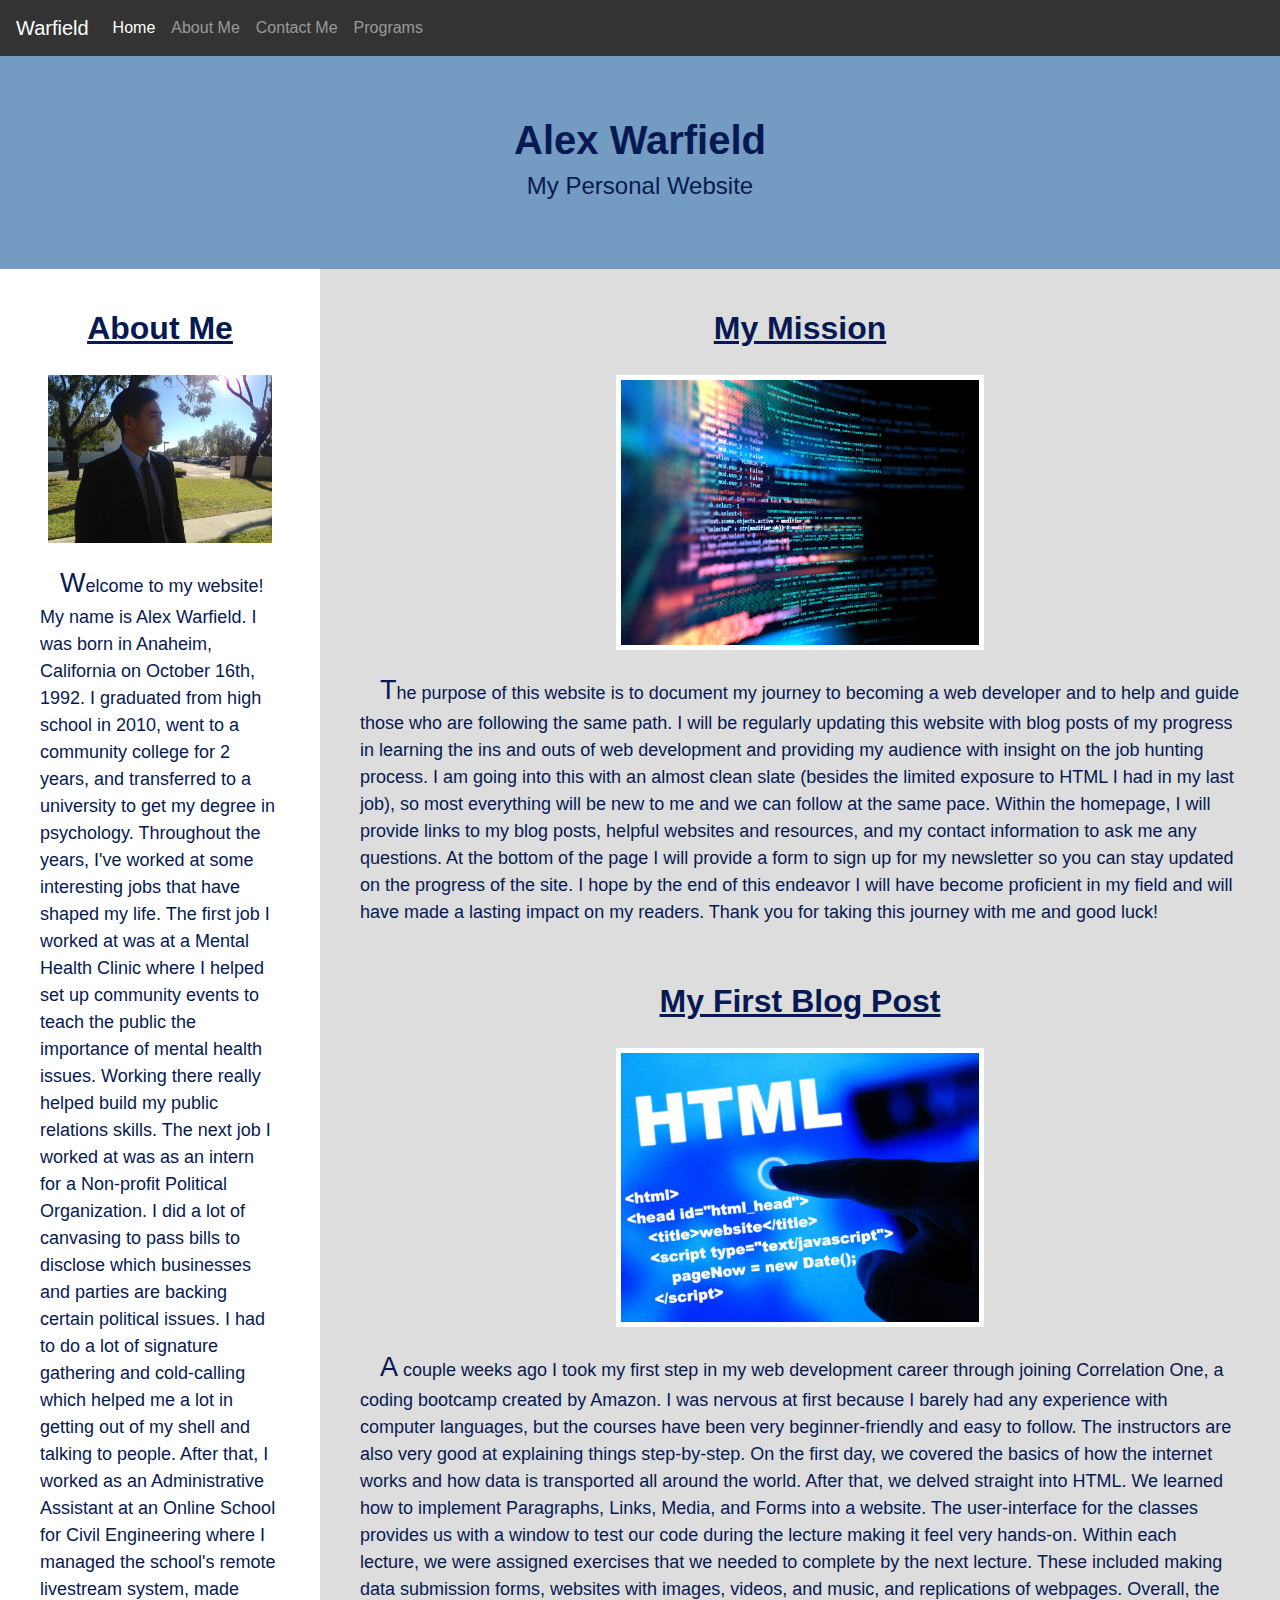
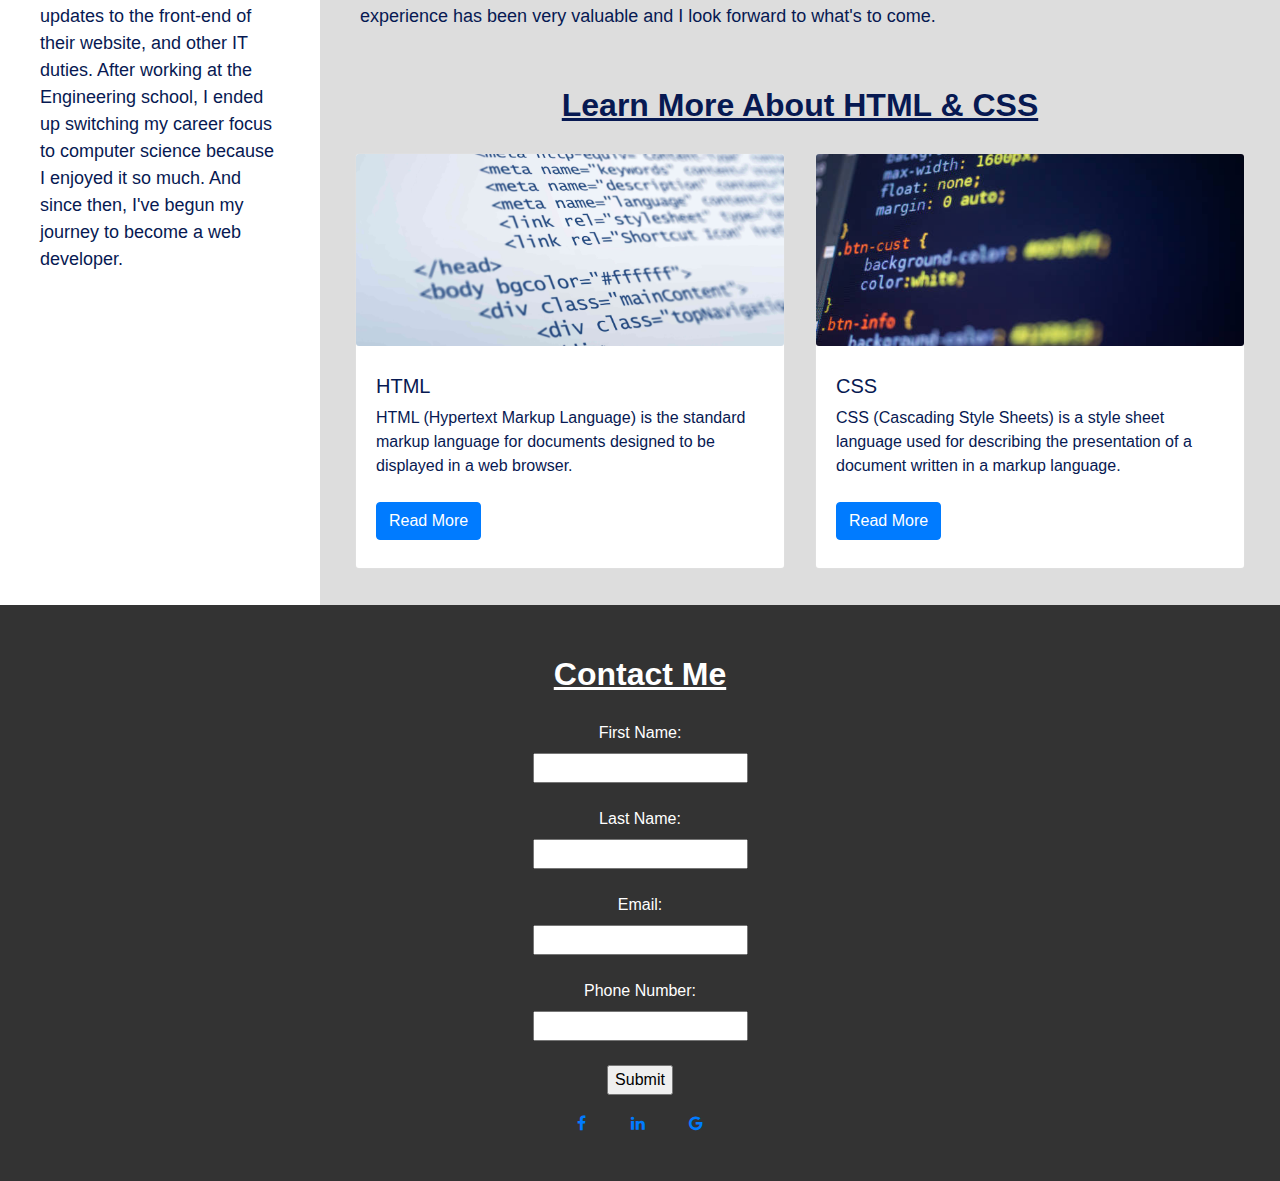
<file: index.html>
<!DOCTYPE html>
<html lang="en">
<head>
  <meta charset="UTF-8">
  <meta name="viewport" content="width=device-width, initial-scale=1.0">
  <title>My Personal Website</title>
  <link rel="stylesheet" href="https://cdn.jsdelivr.net/npm/bootstrap@4.0.0/dist/css/bootstrap.min.css" integrity="sha384-Gn5384xqQ1aoWXA+058RXPxPg6fy4IWvTNh0E263XmFcJlSAwiGgFAW/dAiS6JXm" crossorigin="anonymous">
  <link rel="stylesheet" href="https://cdnjs.cloudflare.com/ajax/libs/font-awesome/4.7.0/css/font-awesome.min.css">
  <link rel="stylesheet" href="css/style.css">
</head>
<body>
  <nav class="navbar navbar-expand-sm navbar-dark">
    <a class="navbar-brand" href="#">Warfield</a>
    <button class="navbar-toggler" type="button" data-toggle="collapse" data-target="#navbarSupportedContent" aria-controls="navbarSupportedContent" aria-expanded="false" aria-label="Toggle navigation">
      <span class="navbar-toggler-icon"></span>
    </button>
    <div class="collapse navbar-collapse" id="navbarSupportedContent">
      <ul class="navbar-nav mr-auto">
        <li class="nav-item active">
          <a class="nav-link" href="#">Home</a>
        </li>
        <li class="nav-item">
          <a class="nav-link" href="about-me.html">About Me</a>
        </li>
        <li class="nav-item">
          <a class="nav-link" href="contact-me.html">Contact Me</a>
        </li>
        <li class="nav-item">
          <a class="nav-link" href="programs.html">Programs</a>
        </li>
      </ul>
    </div>
  </nav>

	<div class="header">
    <h1>Alex Warfield</h1>
    <h4>My Personal Website</h4>
  </div>
  
  <div class="content">
    <div class="l-side">
      <h2>About Me</h2>
      <img src="media/IMG_1481.jpg" alt="Alex Warfield" class="l-side-img">
      <p class="main-text">
        Welcome to my website! My name is Alex Warfield. I was born in Anaheim, California on October 16th, 1992. I graduated from high school in 2010, went to a community college for 2 years, and transferred to a university to get my degree in psychology. Throughout the years, I've worked at some interesting jobs that have shaped my life. The first job I worked at was at a Mental Health Clinic where I helped set up community events to teach the public the importance of mental health issues. Working there really helped build my public relations skills. The next job I worked at was as an intern for a Non-profit Political Organization. I did a lot of canvasing to pass bills to disclose which businesses and parties are backing certain political issues. I had to do a lot of signature gathering and cold-calling which helped me a lot in getting out of my shell and talking to people. After that, I worked as an Administrative Assistant at an Online School for Civil Engineering where I managed the school's remote livestream system, made updates to the front-end of their website, and other IT duties. After working at the Engineering school, I ended up switching my career focus to computer science because I enjoyed it so much. And since then, I've begun my journey to become a web developer.
      </p>
    </div>
    <div class="r-side">
      <h2>My Mission</h2>
      <img src="media/istockphoto-1224500457-612x612.jpeg" alt="Coding" class="r-side-img">
      <p class="main-text">
        The purpose of this website is to document my journey to becoming a web developer and to help and guide those who are following the same path. I will be regularly updating this website with blog posts of my progress in learning the ins and outs of web development and providing my audience with insight on the job hunting process. I am going into this with an almost clean slate (besides the limited exposure to HTML I had in my last job), so most everything will be new to me and we can follow at the same pace. Within the homepage, I will provide links to my blog posts, helpful websites and resources, and my contact information to ask me any questions. At the bottom of the page I will provide a form to sign up for my newsletter so you can stay updated on the progress of the site. I hope by the end of this endeavor I will have become proficient in my field and will have made a lasting impact on my readers. Thank you for taking this journey with me and good luck!
      </p>
      <h2>My First Blog Post</h2>
      <img src="media/html_img.jpeg" alt="HTML" class="r-side-img">
      <p class="main-text">
        A couple weeks ago I took my first step in my web development career through joining Correlation One, a coding bootcamp created by Amazon. I was nervous at first because I barely had any experience with computer languages, but the courses have been very beginner-friendly and easy to follow. The instructors are also very good at explaining things step-by-step. On the first day, we covered the basics of how the internet works and how data is transported all around the world. After that, we delved straight into HTML. We learned how to implement Paragraphs, Links, Media, and Forms into a website. The user-interface for the classes provides us with a window to test our code during the lecture making it feel very hands-on. Within each lecture, we were assigned exercises that we needed to complete by the next lecture. These included making data submission forms, websites with images, videos, and music, and replications of webpages. Overall, the experience has been very valuable and I look forward to what's to come.
      </p>
      <h2>Learn More About HTML & CSS</h2>
      <div class="container">
        <div class="row">
          <div class="col-md-6 mb-2">
            <div class="card mb-2">
              <img src="media/html-code.jpeg" alt="HTML Code" class="card-img">
              <div class="card-body d-grid gap-2">
                <h5 class="card-title mt-2 mb-2">HTML</h5>
                <p class="card-text">HTML (Hypertext Markup Language) is the standard markup language for documents designed to be displayed in a web browser.</p>
                <a href="https://www.w3schools.com/html/default.asp" type="button" class="btn btn-primary mt-2 mb-2">Read More</a>
              </div>
            </div>
          </div>
          <div class="col-md-6">
            <div class="card mb-2">
              <img src="media/css-code.jpeg" alt="CSS Code" class="card-img">
              <div class="card-body d-grid gap-2">
                <h5 class="card-title mt-2 mb-2">CSS</h5>
                <p class="card-text">CSS (Cascading Style Sheets) is a style sheet language used for describing the presentation of a document written in a markup language.</p>
                <a href="https://www.w3schools.com/css/default.asp" type="button" class="btn btn-primary mt-2 mb-2">Read More</a>
              </div>
            </div>
          </div>
        </div>
      </div>
    </div>
  </div>

  <div class="footer">
    <h2>Contact Me</h2>
    <form action="example.html" name="contact" method="post">
      <label for="fname">First Name:</label><br>
      <input type="text" id="fname" name="fname"><br><br>
      <label for="lname">Last Name:</label><br>
      <input type="text" id="lname" name="lname"><br><br>
      <label for="email">Email:</label><br>
      <input type="email" id="email" name="email"><br><br>
      <label for="phone">Phone Number:</label><br>
      <input type="tel" id="phone" name="phone"><br><br>
      <input type="submit" name="submit" value="Submit">
    </form>
    <a href="https://www.facebook.com/alexander.warfield.3" class="fa fa-facebook" target="blank_"></a>
    <a href="https://www.linkedin.com/in/alexwarfield/" class="fa fa-linkedin" target="blank_"></a>
    <a href="mailto: warfield.alex@gmail.com" class="fa fa-google" target="blank_"></a>
  </div>

  <script src="https://code.jquery.com/jquery-3.2.1.slim.min.js" integrity="sha384-KJ3o2DKtIkvYIK3UENzmM7KCkRr/rE9/Qpg6aAZGJwFDMVNA/GpGFF93hXpG5KkN" crossorigin="anonymous"></script>
  <script src="https://cdn.jsdelivr.net/npm/popper.js@1.12.9/dist/umd/popper.min.js" integrity="sha384-ApNbgh9B+Y1QKtv3Rn7W3mgPxhU9K/ScQsAP7hUibX39j7fakFPskvXusvfa0b4Q" crossorigin="anonymous"></script>
  <script src="https://cdn.jsdelivr.net/npm/bootstrap@4.0.0/dist/js/bootstrap.min.js" integrity="sha384-JZR6Spejh4U02d8jOt6vLEHfe/JQGiRRSQQxSfFWpi1MquVdAyjUar5+76PVCmYl" crossorigin="anonymous"></script>
</body>
</html>
</file>
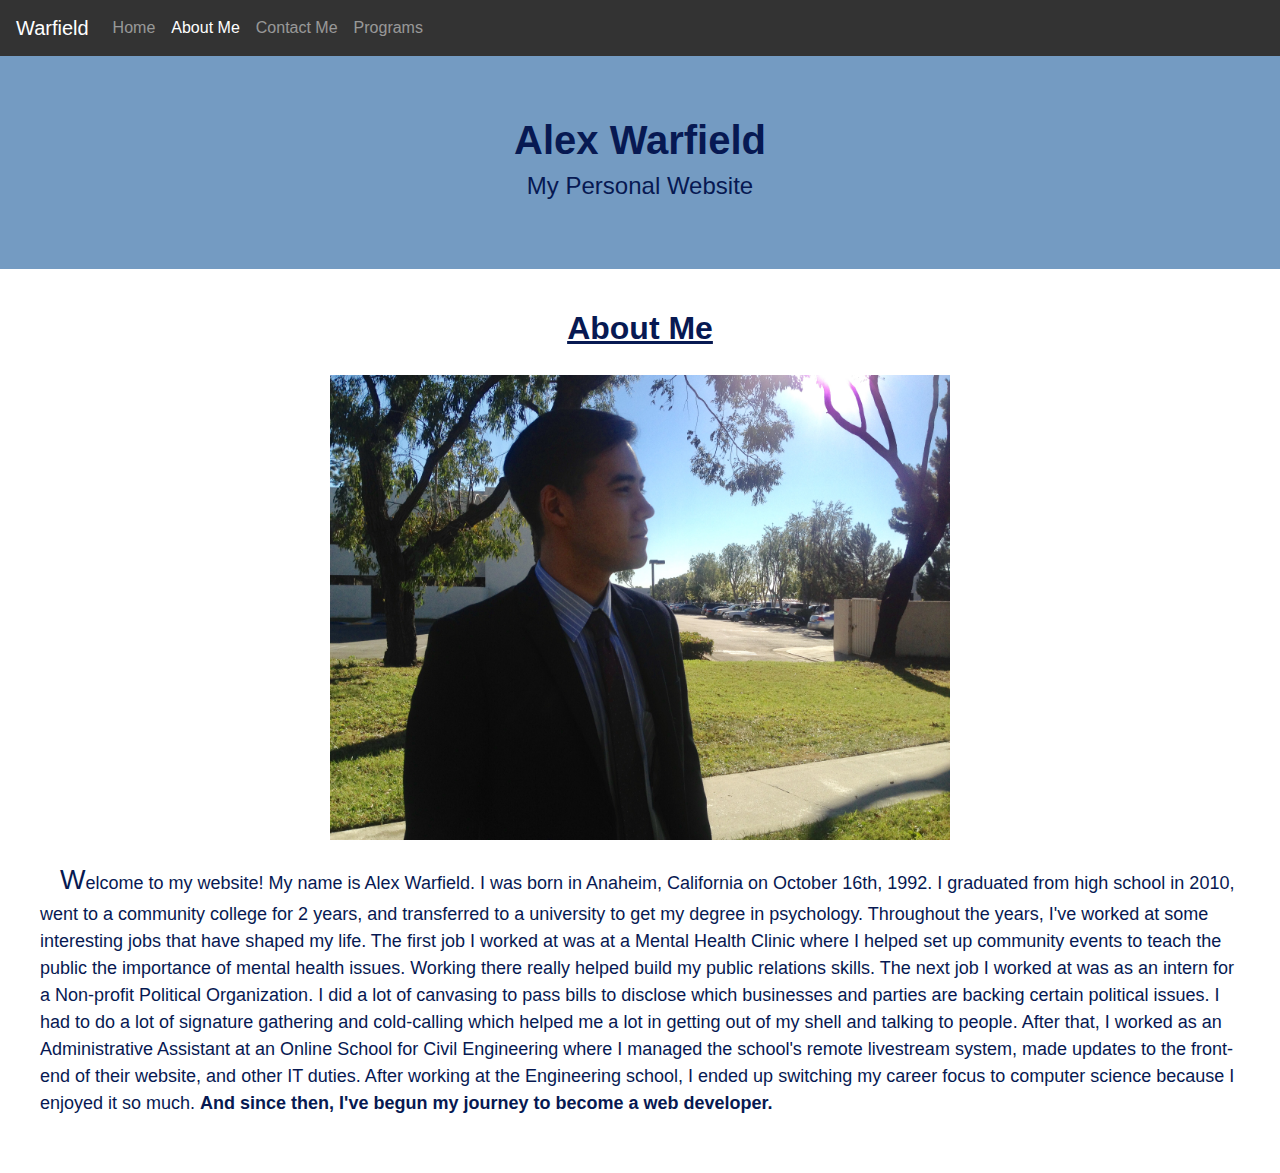
<file: about-me.html>
<!DOCTYPE html>
<html lang="en">
<head>
  <meta charset="UTF-8">
  <meta name="viewport" content="width=device-width, initial-scale=1.0">
  <title>My Personal Website</title>
  <link rel="stylesheet" href="https://cdn.jsdelivr.net/npm/bootstrap@4.0.0/dist/css/bootstrap.min.css" integrity="sha384-Gn5384xqQ1aoWXA+058RXPxPg6fy4IWvTNh0E263XmFcJlSAwiGgFAW/dAiS6JXm" crossorigin="anonymous">
  <link rel="stylesheet" href="https://cdnjs.cloudflare.com/ajax/libs/font-awesome/4.7.0/css/font-awesome.min.css">
  <link rel="stylesheet" href="css/style2.css">
</head>
<body>
  <nav class="navbar navbar-expand-sm navbar-dark">
    <a class="navbar-brand" href="index.html">Warfield</a>
    <button class="navbar-toggler" type="button" data-toggle="collapse" data-target="#navbarSupportedContent" aria-controls="navbarSupportedContent" aria-expanded="false" aria-label="Toggle navigation">
      <span class="navbar-toggler-icon"></span>
    </button>
    <div class="collapse navbar-collapse" id="navbarSupportedContent">
      <ul class="navbar-nav mr-auto">
        <li class="nav-item">
          <a class="nav-link" href="index.html">Home</a>
        </li>
        <li class="nav-item active">
          <a class="nav-link" href="#">About Me</a>
        </li>
        <li class="nav-item">
          <a class="nav-link" href="contact-me.html">Contact Me</a>
        </li>
        <li class="nav-item">
          <a class="nav-link" href="programs.html">Programs</a>
        </li>
      </ul>
    </div>
  </nav>

  <div class="header">
    <h1>Alex Warfield</h1>
    <h4>My Personal Website</h4>
  </div>
  
  <div class="content">
    <h2>About Me</h2>
    <img src="media/IMG_1481.jpg" alt="Alex Warfield" class="l-side-img">
    <p class="main-text">
      Welcome to my website! My name is Alex Warfield. I was born in Anaheim, California on October 16th, 1992. I graduated from high school in 2010, went to a community college for 2 years, and transferred to a university to get my degree in psychology. Throughout the years, I've worked at some interesting jobs that have shaped my life. The first job I worked at was at a Mental Health Clinic where I helped set up community events to teach the public the importance of mental health issues. Working there really helped build my public relations skills. The next job I worked at was as an intern for a Non-profit Political Organization. I did a lot of canvasing to pass bills to disclose which businesses and parties are backing certain political issues. I had to do a lot of signature gathering and cold-calling which helped me a lot in getting out of my shell and talking to people. After that, I worked as an Administrative Assistant at an Online School for Civil Engineering where I managed the school's remote livestream system, made updates to the front-end of their website, and other IT duties. After working at the Engineering school, I ended up switching my career focus to computer science because I enjoyed it so much. <b>And since then, I've begun my journey to become a web developer.</b>
    </p>
  </div>

  <script src="https://code.jquery.com/jquery-3.2.1.slim.min.js" integrity="sha384-KJ3o2DKtIkvYIK3UENzmM7KCkRr/rE9/Qpg6aAZGJwFDMVNA/GpGFF93hXpG5KkN" crossorigin="anonymous"></script>
  <script src="https://cdn.jsdelivr.net/npm/popper.js@1.12.9/dist/umd/popper.min.js" integrity="sha384-ApNbgh9B+Y1QKtv3Rn7W3mgPxhU9K/ScQsAP7hUibX39j7fakFPskvXusvfa0b4Q" crossorigin="anonymous"></script>
  <script src="https://cdn.jsdelivr.net/npm/bootstrap@4.0.0/dist/js/bootstrap.min.js" integrity="sha384-JZR6Spejh4U02d8jOt6vLEHfe/JQGiRRSQQxSfFWpi1MquVdAyjUar5+76PVCmYl" crossorigin="anonymous"></script>
</body>
</html>
</file>
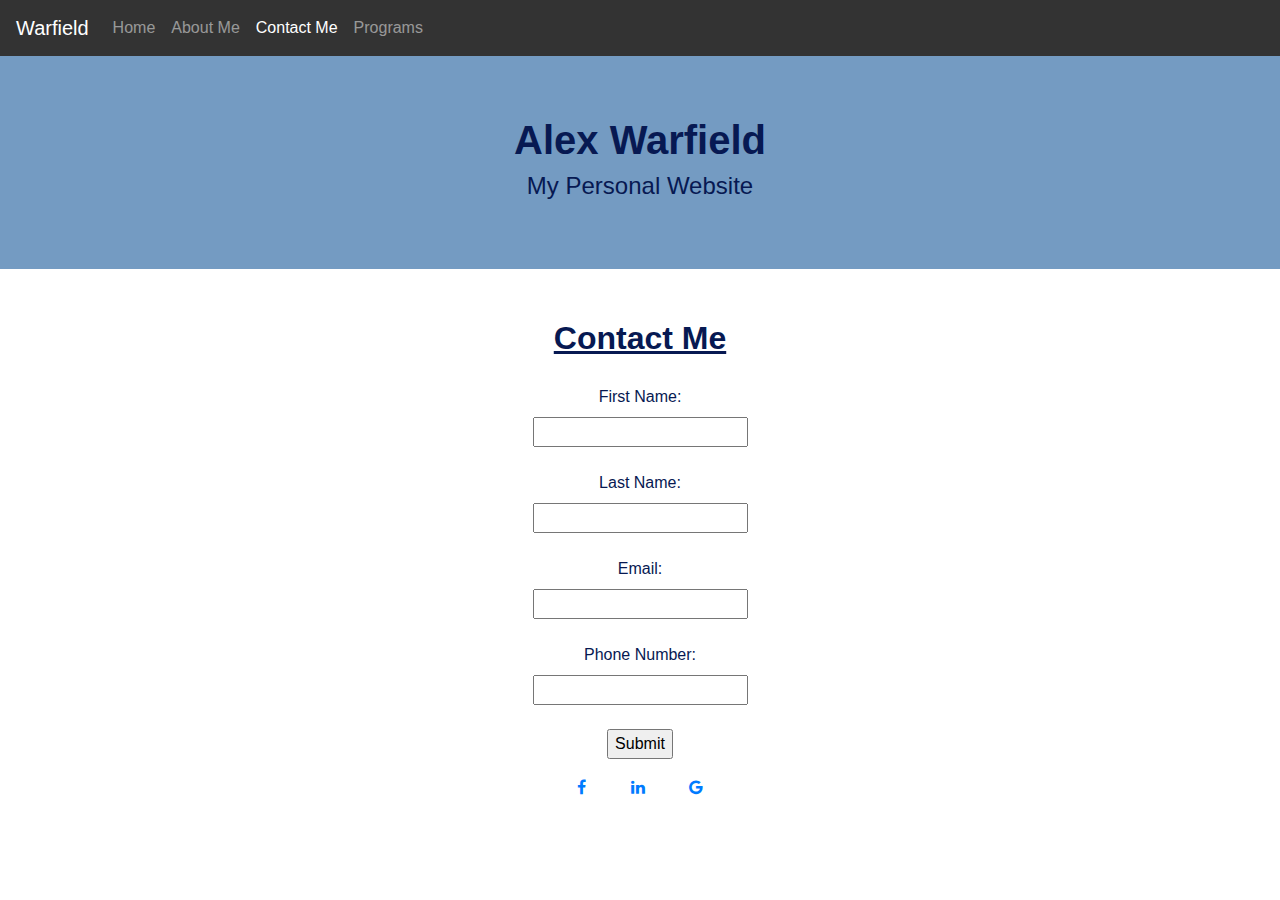
<file: contact-me.html>
<!DOCTYPE html>
<html lang="en">
<head>
  <meta charset="UTF-8">
  <meta name="viewport" content="width=device-width, initial-scale=1.0">
  <title>My Personal Website</title>
  <link rel="stylesheet" href="https://cdn.jsdelivr.net/npm/bootstrap@4.0.0/dist/css/bootstrap.min.css" integrity="sha384-Gn5384xqQ1aoWXA+058RXPxPg6fy4IWvTNh0E263XmFcJlSAwiGgFAW/dAiS6JXm" crossorigin="anonymous">
  <link rel="stylesheet" href="https://cdnjs.cloudflare.com/ajax/libs/font-awesome/4.7.0/css/font-awesome.min.css">
  <link rel="stylesheet" href="css/style3.css">
</head>
<body>
  <nav class="navbar navbar-expand-sm navbar-dark">
    <a class="navbar-brand" href="index.html">Warfield</a>
    <button class="navbar-toggler" type="button" data-toggle="collapse" data-target="#navbarSupportedContent" aria-controls="navbarSupportedContent" aria-expanded="false" aria-label="Toggle navigation">
      <span class="navbar-toggler-icon"></span>
    </button>
    <div class="collapse navbar-collapse" id="navbarSupportedContent">
      <ul class="navbar-nav mr-auto">
        <li class="nav-item">
          <a class="nav-link" href="index.html">Home</a>
        </li>
        <li class="nav-item">
          <a class="nav-link" href="about-me.html">About Me</a>
        </li>
        <li class="nav-item active">
          <a class="nav-link" href="#">Contact Me</a>
        </li>
        <li class="nav-item">
          <a class="nav-link" href="programs.html">Programs</a>
        </li>
      </ul>
    </div>
  </nav>

	<div class="header">
    <h1>Alex Warfield</h1>
    <h4>My Personal Website</h4>
  </div>

  <div class="footer">
    <h2>Contact Me</h2>
    <form action="example.html" name="contact" method="post">
      <label for="fname">First Name:</label><br>
      <input type="text" id="fname" name="fname"><br><br>
      <label for="lname">Last Name:</label><br>
      <input type="text" id="lname" name="lname"><br><br>
      <label for="email">Email:</label><br>
      <input type="email" id="email" name="email"><br><br>
      <label for="phone">Phone Number:</label><br>
      <input type="tel" id="phone" name="phone"><br><br>
      <input type="submit" name="submit" value="Submit">
    </form>
    <a href="https://www.facebook.com/alexander.warfield.3" class="fa fa-facebook" target="blank_"></a>
    <a href="https://www.linkedin.com/in/alexwarfield/" class="fa fa-linkedin" target="blank_"></a>
    <a href="mailto: warfield.alex@gmail.com" class="fa fa-google" target="blank_"></a>
  </div>

  <script src="https://code.jquery.com/jquery-3.2.1.slim.min.js" integrity="sha384-KJ3o2DKtIkvYIK3UENzmM7KCkRr/rE9/Qpg6aAZGJwFDMVNA/GpGFF93hXpG5KkN" crossorigin="anonymous"></script>
  <script src="https://cdn.jsdelivr.net/npm/popper.js@1.12.9/dist/umd/popper.min.js" integrity="sha384-ApNbgh9B+Y1QKtv3Rn7W3mgPxhU9K/ScQsAP7hUibX39j7fakFPskvXusvfa0b4Q" crossorigin="anonymous"></script>
  <script src="https://cdn.jsdelivr.net/npm/bootstrap@4.0.0/dist/js/bootstrap.min.js" integrity="sha384-JZR6Spejh4U02d8jOt6vLEHfe/JQGiRRSQQxSfFWpi1MquVdAyjUar5+76PVCmYl" crossorigin="anonymous"></script>
</body>
</html>
</file>
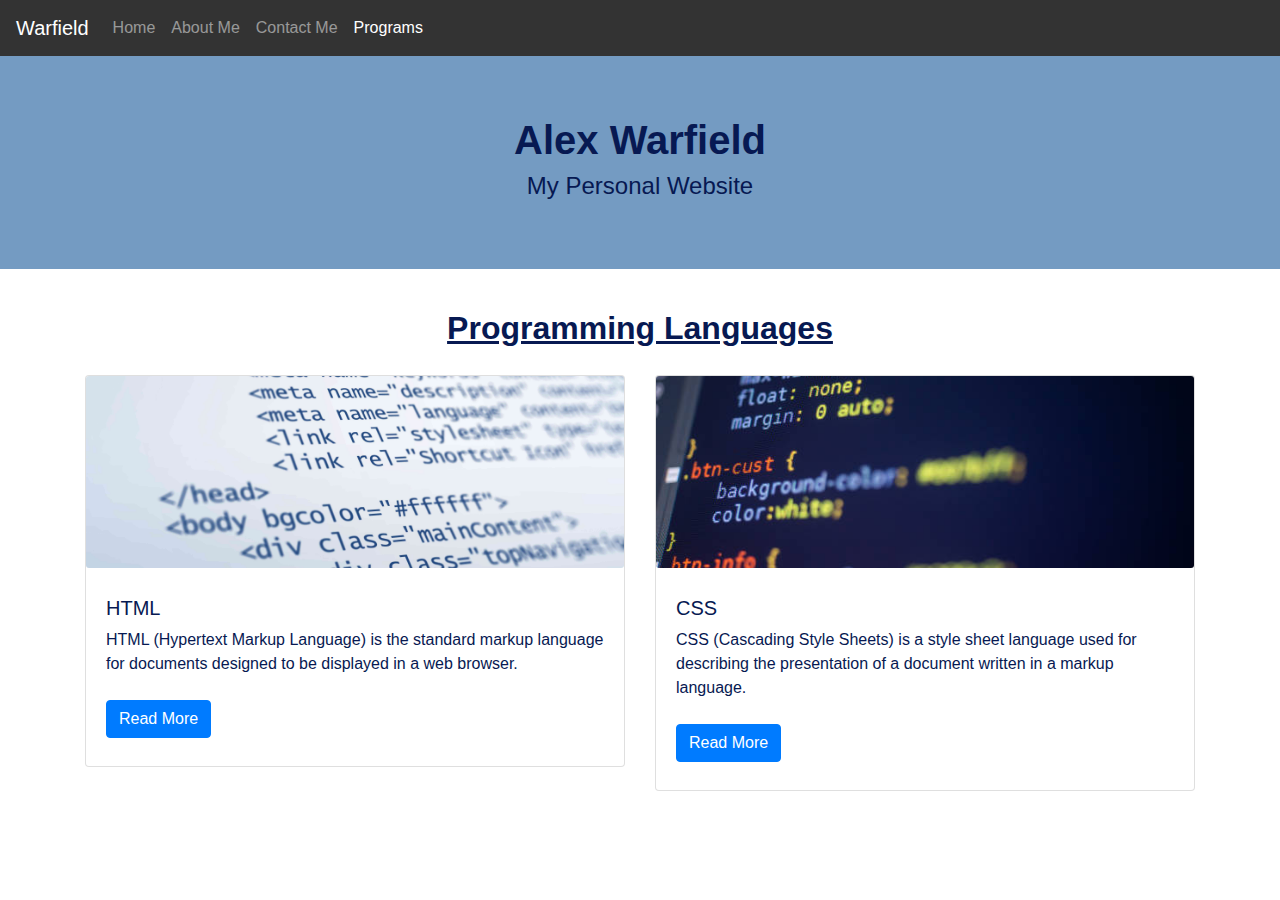
<file: programs.html>
<!DOCTYPE html>
<html lang="en">
<head>
  <meta charset="UTF-8">
  <meta name="viewport" content="width=device-width, initial-scale=1.0">
  <title>My Personal Website</title>
  <link rel="stylesheet" href="https://cdn.jsdelivr.net/npm/bootstrap@4.0.0/dist/css/bootstrap.min.css" integrity="sha384-Gn5384xqQ1aoWXA+058RXPxPg6fy4IWvTNh0E263XmFcJlSAwiGgFAW/dAiS6JXm" crossorigin="anonymous">
  <link rel="stylesheet" href="https://cdnjs.cloudflare.com/ajax/libs/font-awesome/4.7.0/css/font-awesome.min.css">
  <link rel="stylesheet" href="css/style4.css">
</head>
<body>
  <nav class="navbar navbar-expand-sm navbar-dark">
    <a class="navbar-brand" href="index.html">Warfield</a>
    <button class="navbar-toggler" type="button" data-toggle="collapse" data-target="#navbarSupportedContent" aria-controls="navbarSupportedContent" aria-expanded="false" aria-label="Toggle navigation">
      <span class="navbar-toggler-icon"></span>
    </button>
    <div class="collapse navbar-collapse" id="navbarSupportedContent">
      <ul class="navbar-nav mr-auto">
        <li class="nav-item">
          <a class="nav-link" href="index.html">Home</a>
        </li>
        <li class="nav-item">
          <a class="nav-link" href="about-me.html">About Me</a>
        </li>
        <li class="nav-item">
          <a class="nav-link" href="contact-me.html">Contact Me</a>
        </li>
        <li class="nav-item active">
          <a class="nav-link" href="#">Programs</a>
        </li>
      </ul>
    </div>
  </nav>

	<div class="header">
    <h1>Alex Warfield</h1>
    <h4>My Personal Website</h4>
  </div>
  
  <div class="content">
    <h2>Programming Languages</h2>
    <div class="container">
      <div class="row">
        <div class="col-md-6 mb-2">
          <div class="card mb-2">
            <img src="media/html-code.jpeg" alt="HTML Code" class="card-img">
            <div class="card-body d-grid gap-2">
              <h5 class="card-title mt-2 mb-2">HTML</h5>
              <p class="card-text">HTML (Hypertext Markup Language) is the standard markup language for documents designed to be displayed in a web browser.</p>
              <a href="https://www.w3schools.com/html/default.asp" type="button" class="btn btn-primary mt-2 mb-2">Read More</a>
            </div>
          </div>
        </div>
        <div class="col-md-6">
          <div class="card mb-2">
            <img src="media/css-code.jpeg" alt="CSS Code" class="card-img">
            <div class="card-body d-grid gap-2">
              <h5 class="card-title mt-2 mb-2">CSS</h5>
              <p class="card-text">CSS (Cascading Style Sheets) is a style sheet language used for describing the presentation of a document written in a markup language.</p>
              <a href="https://www.w3schools.com/css/default.asp" type="button" class="btn btn-primary mt-2 mb-2">Read More</a>
            </div>
          </div>
        </div>
      </div>
    </div>
  </div>

  <script src="https://code.jquery.com/jquery-3.2.1.slim.min.js" integrity="sha384-KJ3o2DKtIkvYIK3UENzmM7KCkRr/rE9/Qpg6aAZGJwFDMVNA/GpGFF93hXpG5KkN" crossorigin="anonymous"></script>
  <script src="https://cdn.jsdelivr.net/npm/popper.js@1.12.9/dist/umd/popper.min.js" integrity="sha384-ApNbgh9B+Y1QKtv3Rn7W3mgPxhU9K/ScQsAP7hUibX39j7fakFPskvXusvfa0b4Q" crossorigin="anonymous"></script>
  <script src="https://cdn.jsdelivr.net/npm/bootstrap@4.0.0/dist/js/bootstrap.min.js" integrity="sha384-JZR6Spejh4U02d8jOt6vLEHfe/JQGiRRSQQxSfFWpi1MquVdAyjUar5+76PVCmYl" crossorigin="anonymous"></script>
</body>
</html>
</file>
<file: css/style.css>
body {
  font-family: Arial, Helvetica, sans-serif;
  color: #071952;
  margin: 0;
}

.navbar {
  background-color: #333333;
}

.header {
  background-color: #749BC2;
  padding: 60px;
  text-align: center;
}

.content {
  display: flex;
}

.l-side {
  flex: 25%;
  padding: 20px;
  background-color: #ffffff;
}

.r-side {
  flex: 75%;
  padding: 20px; 
  background-color: #ddd;
}

h1 {
  font-weight: bold;
}

h1, h4 {
  animation: fade-in 3s;
}

h2 {
  text-align: center;
  padding: 20px;
  text-decoration: underline;
  font-weight: bold;
}

.main-text {
  text-indent: 20px;
  font-size: 18px;
  padding: 20px;
}

.main-text::first-letter {
  font-size: 150%;
}

.l-side-img {
  display: block;
  margin: auto;
  width: 80%;
}

.r-side-img {
  display: block;
  margin: auto;
  width: 40%;
  border: 5px solid #ffffff;
}

.card-img {
  width: 100%;
  height: 15vw;
  object-fit: cover;
}

.btn:hover {
  background-color: #ddd;
  color: #000;
}

.footer {
  color: #ffffff;
  background-color: #333333;
  padding: 30px;
  text-align: center;
  clear: both;
}

.fa {
  padding: 20px;
}

@keyframes fade-in {
  0% {
    opacity: 0;
  }
  100% {
    opacity: 1;
  }
}

@media screen and (max-width: 650px) {
  .content {
    flex-direction: column;
  }
  .l-side-img, .r-side-img {
    width: 50%;
  }
}
</file>
<file: css/style2.css>
body {
    font-family: Arial, Helvetica, sans-serif;
    color: #071952;
    margin: 0;
  }
  
.navbar {
    background-color: #333333;
  }
  
.header {
    background-color: #749BC2;
    padding: 60px;
    text-align: center;
  }

.content {
    padding: 20px;
    background-color: #ffffff;
  }

h1 {
    font-weight: bold;
  }
  
h1, h4 {
    animation: fade-in 3s;
  }
  
h2 {
    text-align: center;
    padding: 20px;
    text-decoration: underline;
    font-weight: bold;
  }
  
.main-text {
    text-indent: 20px;
    font-size: 18px;
    padding: 20px;
  }
  
.main-text::first-letter {
    font-size: 150%;
  }
  
.l-side-img {
    display: block;
    margin: auto;
    width: 50%;
  }

@keyframes fade-in {
    0% {
      opacity: 0;
    }
    100% {
      opacity: 1;
    }
  }
  
@media screen and (max-width: 650px) {
    .content {
      flex-direction: column;
    }
    .l-side-img, .r-side-img {
      width: 50%;
    }
  }
</file>
<file: css/style3.css>
body {
    font-family: Arial, Helvetica, sans-serif;
    color: #071952;
    margin: 0;
  }
  
.navbar {
    background-color: #333333;
  }
  
.header {
    background-color: #749BC2;
    padding: 60px;
    text-align: center;
  }

h1 {
    font-weight: bold;
  }
  
h1, h4 {
    animation: fade-in 3s;
  }
  
h2 {
    text-align: center;
    padding: 20px;
    text-decoration: underline;
    font-weight: bold;
  }

.footer {
    color: #071952;
    background-color: #ffffff;
    padding: 30px;
    text-align: center;
  }
  
.fa {
    padding: 20px;
  }
  
@keyframes fade-in {
    0% {
      opacity: 0;
    }
    100% {
      opacity: 1;
    }
  }
  
@media screen and (max-width: 650px) {
    .content {
      flex-direction: column;
    }
    .l-side-img, .r-side-img {
      width: 50%;
    }
  }
</file>
<file: css/style4.css>
body {
    font-family: Arial, Helvetica, sans-serif;
    color: #071952;
    margin: 0;
  }
  
.navbar {
    background-color: #333333;
  }
  
.header {
    background-color: #749BC2;
    padding: 60px;
    text-align: center;
  }
  
.content {
    padding: 20px;
    background-color: #ffffff;
  }

h1 {
    font-weight: bold;
  }
  
h1, h4 {
    animation: fade-in 3s;
  }

h2 {
    text-align: center;
    padding: 20px;
    text-decoration: underline;
    font-weight: bold;
  }

.card-img {
    width: 100%;
    height: 15vw;
    object-fit: cover;
  }

.btn:hover {
    background-color: #ddd;
    color: #000;
  }

@keyframes fade-in {
    0% {
      opacity: 0;
    }
    100% {
      opacity: 1;
    }
  }
  
@media screen and (max-width: 650px) {
    .content {
      flex-direction: column;
    }
    .l-side-img, .r-side-img {
      width: 50%;
    }
  }
</file>
